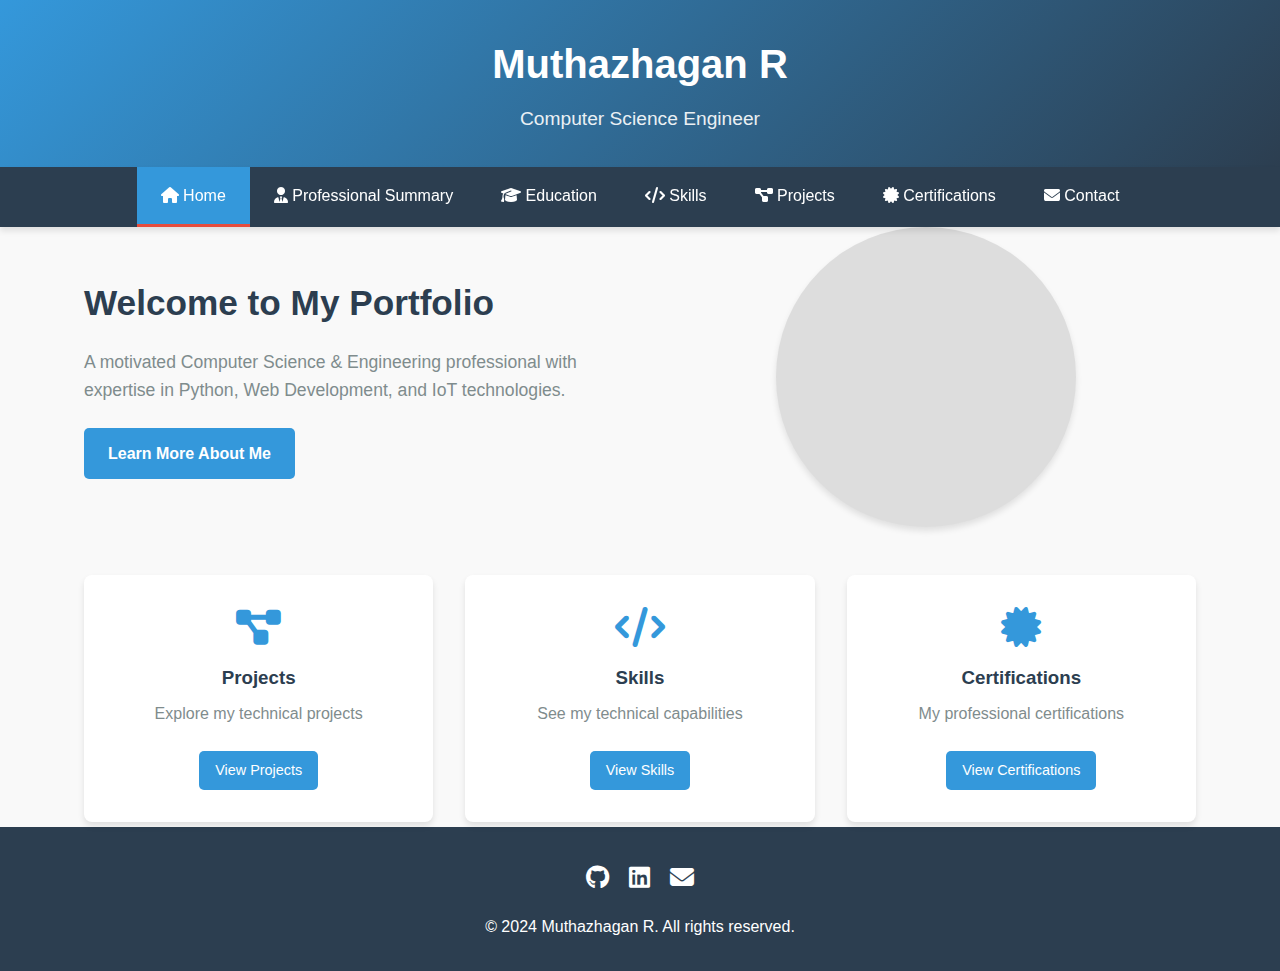
<file: index.html>
<!DOCTYPE html>
<html lang="en">
<head>
    <meta charset="UTF-8">
    <meta name="viewport" content="width=device-width, initial-scale=1.0">
    <title>Muthazhagan R - Portfolio</title>
    <link rel="stylesheet" href="styles.css">
    <link rel="stylesheet" href="https://cdnjs.cloudflare.com/ajax/libs/font-awesome/6.4.0/css/all.min.css">
</head>
<body>
    <header>
        <div class="container">
            <h1>Muthazhagan R</h1>
            <p>Computer Science Engineer</p>
        </div>
    </header>

    <nav>
        <ul>
            <li><a href="index.html" class="active"><i class="fas fa-home"></i> Home</a></li>
            <li><a href="professional-summary.html"><i class="fas fa-user-tie"></i> Professional Summary</a></li>
            <li><a href="education.html"><i class="fas fa-graduation-cap"></i> Education</a></li>
            <li><a href="skills.html"><i class="fas fa-code"></i> Skills</a></li>
            <li><a href="projects.html"><i class="fas fa-project-diagram"></i> Projects</a></li>
            <li><a href="certifications.html"><i class="fas fa-certificate"></i> Certifications</a></li>
            <li><a href="contact.html"><i class="fas fa-envelope"></i> Contact</a></li>
        </ul>
    </nav>

    <main class="container">
        <section class="hero">
            <div class="hero-content">
                <h2>Welcome to My Portfolio</h2>
                <p>A motivated Computer Science & Engineering professional with expertise in Python, Web Development, and IoT technologies.</p>
                <a href="professional-summary.html" class="btn">Learn More About Me</a>
            </div>
            <div class="hero-image">
                <div class="image-placeholder"></div>
            </div>
        </section>

        <section class="quick-links">
            <div class="link-card">
                <i class="fas fa-project-diagram"></i>
                <h3>Projects</h3>
                <p>Explore my technical projects</p>
                <a href="projects.html" class="btn-small">View Projects</a>
            </div>
            <div class="link-card">
                <i class="fas fa-code"></i>
                <h3>Skills</h3>
                <p>See my technical capabilities</p>
                <a href="skills.html" class="btn-small">View Skills</a>
            </div>
            <div class="link-card">
                <i class="fas fa-certificate"></i>
                <h3>Certifications</h3>
                <p>My professional certifications</p>
                <a href="certifications.html" class="btn-small">View Certifications</a>
            </div>
        </section>
    </main>

    <footer>
        <div class="container">
            <div class="social-links">
                <a href="https://github.com/Muthuff" target="_blank"><i class="fab fa-github"></i></a>
                <a href="http://www.linkedin.com/in/muthazhagan-r-7359a42ba" target="_blank"><i class="fab fa-linkedin"></i></a>
                <a href="mailto:muthu3929213@gmail.com"><i class="fas fa-envelope"></i></a>
            </div>
            <p>&copy; 2024 Muthazhagan R. All rights reserved.</p>
        </div>
    </footer>
</body>
</html>
</file>
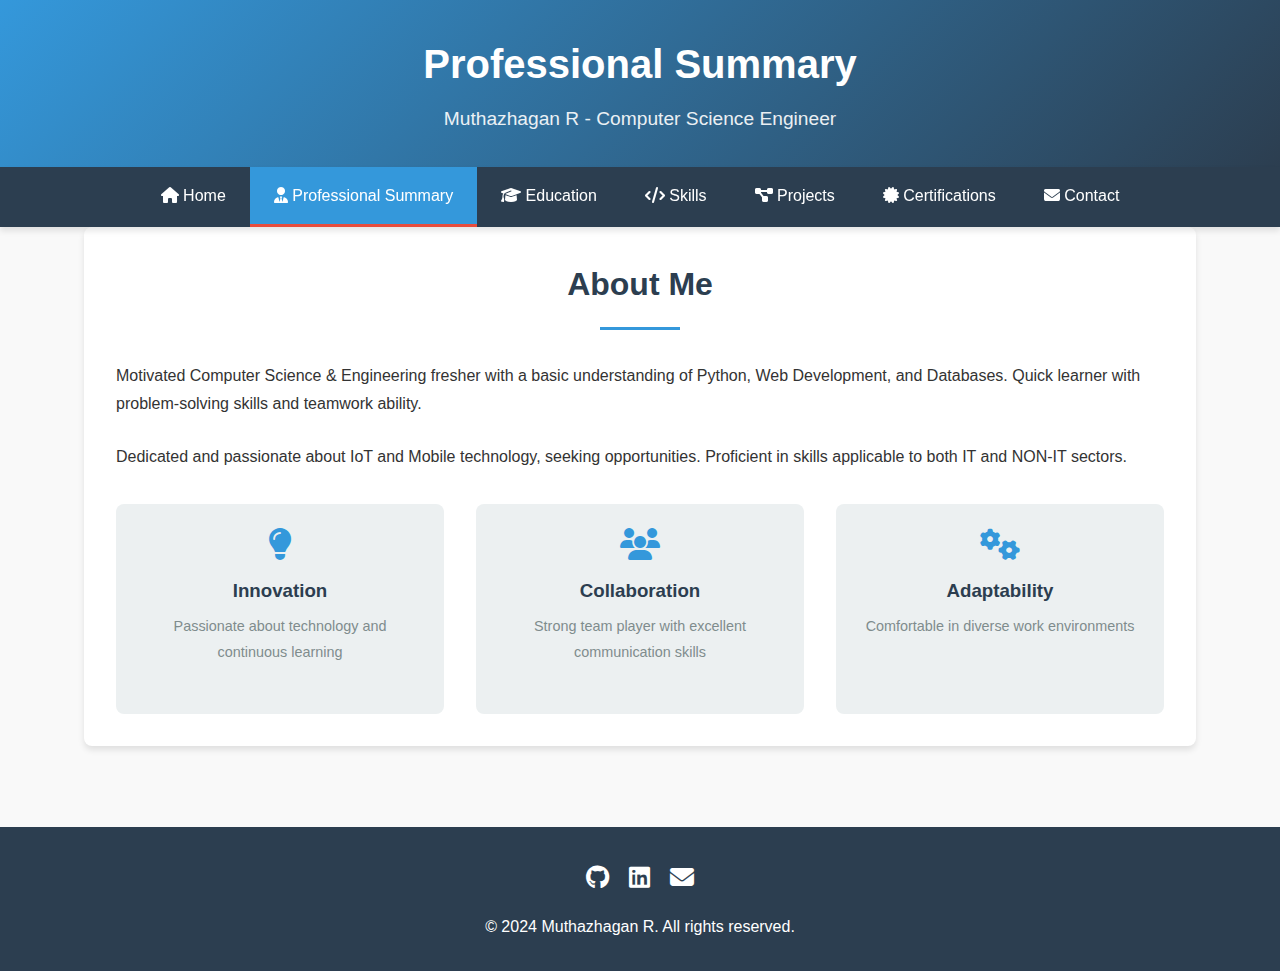
<file: professional-summary.html>
<!DOCTYPE html>
<html lang="en">
<head>
    <meta charset="UTF-8">
    <meta name="viewport" content="width=device-width, initial-scale=1.0">
    <title>Professional Summary - Muthazhagan R</title>
    <link rel="stylesheet" href="styles.css">
    <link rel="stylesheet" href="https://cdnjs.cloudflare.com/ajax/libs/font-awesome/6.4.0/css/all.min.css">
</head>
<body>
    <header>
        <div class="container">
            <h1>Professional Summary</h1>
            <p>Muthazhagan R - Computer Science Engineer</p>
        </div>
    </header>

    <nav>
        <ul>
            <li><a href="index.html"><i class="fas fa-home"></i> Home</a></li>
            <li><a href="professional-summary.html" class="active"><i class="fas fa-user-tie"></i> Professional Summary</a></li>
            <li><a href="education.html"><i class="fas fa-graduation-cap"></i> Education</a></li>
            <li><a href="skills.html"><i class="fas fa-code"></i> Skills</a></li>
            <li><a href="projects.html"><i class="fas fa-project-diagram"></i> Projects</a></li>
            <li><a href="certifications.html"><i class="fas fa-certificate"></i> Certifications</a></li>
            <li><a href="contact.html"><i class="fas fa-envelope"></i> Contact</a></li>
        </ul>
    </nav>

    <main class="container">
        <section class="content-section">
            <div class="section-header">
                <h2>About Me</h2>
                <div class="divider"></div>
            </div>
            <div class="summary-content">
                <p>Motivated Computer Science & Engineering fresher with a basic understanding of Python, Web Development, and Databases. Quick learner with problem-solving skills and teamwork ability.</p>
                
                <p>Dedicated and passionate about IoT and Mobile technology, seeking opportunities. Proficient in skills applicable to both IT and NON-IT sectors.</p>
                
                <div class="highlights">
                    <div class="highlight-card">
                        <i class="fas fa-lightbulb"></i>
                        <h3>Innovation</h3>
                        <p>Passionate about technology and continuous learning</p>
                    </div>
                    <div class="highlight-card">
                        <i class="fas fa-users"></i>
                        <h3>Collaboration</h3>
                        <p>Strong team player with excellent communication skills</p>
                    </div>
                    <div class="highlight-card">
                        <i class="fas fa-cogs"></i>
                        <h3>Adaptability</h3>
                        <p>Comfortable in diverse work environments</p>
                    </div>
                </div>
            </div>
        </section>
    </main>

    <footer>
        <div class="container">
            <div class="social-links">
                <a href="https://github.com/Muthuff" target="_blank"><i class="fab fa-github"></i></a>
                <a href="http://www.linkedin.com/in/muthazhagan-r-7359a42ba" target="_blank"><i class="fab fa-linkedin"></i></a>
                <a href="mailto:muthu3929213@gmail.com"><i class="fas fa-envelope"></i></a>
            </div>
            <p>&copy; 2024 Muthazhagan R. All rights reserved.</p>
        </div>
    </footer>
</body>
</html>
</file>
<file: styles.css>
/* Global Styles */
:root {
    --primary-color: #3498db;
    --secondary-color: #2c3e50;
    --accent-color: #e74c3c;
    --light-color: #ecf0f1;
    --dark-color: #2c3e50;
    --text-color: #333;
    --text-light: #7f8c8d;
    --shadow: 0 4px 6px rgba(0, 0, 0, 0.1);
    --transition: all 0.3s ease;
}

* {
    margin: 0;
    padding: 0;
    box-sizing: border-box;
}

body {
    font-family: 'Segoe UI', Tahoma, Geneva, Verdana, sans-serif;
    line-height: 1.6;
    color: var(--text-color);
    background-color: #f9f9f9;
}

.container {
    width: 90%;
    max-width: 1200px;
    margin: 0 auto;
    padding: 0 20px;
}

/* Header Styles */
header {
    background: linear-gradient(135deg, var(--primary-color), var(--secondary-color));
    color: white;
    padding: 2rem 0;
    text-align: center;
    box-shadow: var(--shadow);
}

header h1 {
    font-size: 2.5rem;
    margin-bottom: 0.5rem;
}

header p {
    font-size: 1.2rem;
    opacity: 0.9;
}

/* Navigation Styles */
nav {
    background-color: var(--secondary-color);
    position: sticky;
    top: 0;
    z-index: 100;
    box-shadow: var(--shadow);
}

nav ul {
    display: flex;
    justify-content: center;
    list-style: none;
    padding: 0;
    margin: 0;
}

nav li {
    margin: 0;
}

nav a {
    display: block;
    color: white;
    text-decoration: none;
    padding: 1rem 1.5rem;
    transition: var(--transition);
    font-weight: 500;
}

nav a:hover {
    background-color: var(--primary-color);
}

nav a.active {
    background-color: var(--primary-color);
    border-bottom: 3px solid var(--accent-color);
}

/* Main Content Styles */
main {
    padding: 2rem 0;
    min-height: calc(100vh - 300px);
}

.hero {
    display: flex;
    align-items: center;
    justify-content: space-between;
    margin-bottom: 3rem;
    gap: 2rem;
}

.hero-content {
    flex: 1;
}

.hero-content h2 {
    font-size: 2.2rem;
    margin-bottom: 1rem;
    color: var(--dark-color);
}

.hero-content p {
    font-size: 1.1rem;
    margin-bottom: 1.5rem;
    color: var(--text-light);
}

.hero-image {
    flex: 1;
    display: flex;
    justify-content: center;
}

.image-placeholder {
    width: 300px;
    height: 300px;
    background-color: #ddd;
    border-radius: 50%;
    display: flex;
    align-items: center;
    justify-content: center;
    overflow: hidden;
    box-shadow: var(--shadow);
}

/* Button Styles */
.btn {
    display: inline-block;
    background-color: var(--primary-color);
    color: white;
    padding: 0.8rem 1.5rem;
    border-radius: 5px;
    text-decoration: none;
    font-weight: 600;
    transition: var(--transition);
    border: none;
    cursor: pointer;
}

.btn:hover {
    background-color: var(--secondary-color);
    transform: translateY(-3px);
    box-shadow: 0 6px 12px rgba(0, 0, 0, 0.15);
}

.btn-small {
    display: inline-block;
    background-color: var(--primary-color);
    color: white;
    padding: 0.5rem 1rem;
    border-radius: 5px;
    text-decoration: none;
    font-size: 0.9rem;
    transition: var(--transition);
}

.btn-small:hover {
    background-color: var(--secondary-color);
}

/* Quick Links Section */
.quick-links {
    display: grid;
    grid-template-columns: repeat(auto-fit, minmax(300px, 1fr));
    gap: 2rem;
    margin-top: 2rem;
}

.link-card {
    background-color: white;
    padding: 2rem;
    border-radius: 8px;
    box-shadow: var(--shadow);
    text-align: center;
    transition: var(--transition);
}

.link-card:hover {
    transform: translateY(-5px);
    box-shadow: 0 10px 20px rgba(0, 0, 0, 0.1);
}

.link-card i {
    font-size: 2.5rem;
    color: var(--primary-color);
    margin-bottom: 1rem;
}

.link-card h3 {
    margin-bottom: 0.5rem;
    color: var(--dark-color);
}

.link-card p {
    color: var(--text-light);
    margin-bottom: 1.5rem;
}

/* Content Section Styles */
.content-section {
    background-color: white;
    padding: 2rem;
    border-radius: 8px;
    box-shadow: var(--shadow);
    margin-bottom: 2rem;
}

.section-header {
    margin-bottom: 2rem;
    text-align: center;
}

.section-header h2 {
    font-size: 2rem;
    color: var(--dark-color);
    margin-bottom: 1rem;
}

.divider {
    height: 3px;
    width: 80px;
    background-color: var(--primary-color);
    margin: 0 auto;
}

.summary-content p {
    margin-bottom: 1.5rem;
    line-height: 1.8;
}

.highlights {
    display: grid;
    grid-template-columns: repeat(auto-fit, minmax(250px, 1fr));
    gap: 2rem;
    margin-top: 2rem;
}

.highlight-card {
    text-align: center;
    padding: 1.5rem;
    border-radius: 8px;
    background-color: var(--light-color);
    transition: var(--transition);
}

.highlight-card:hover {
    transform: translateY(-5px);
    box-shadow: var(--shadow);
}

.highlight-card i {
    font-size: 2rem;
    color: var(--primary-color);
    margin-bottom: 1rem;
}

.highlight-card h3 {
    margin-bottom: 0.5rem;
    color: var(--dark-color);
}

.highlight-card p {
    color: var(--text-light);
    font-size: 0.9rem;
}

/* Footer Styles */
footer {
    background-color: var(--secondary-color);
    color: white;
    padding: 2rem 0;
    text-align: center;
}

.social-links {
    margin-bottom: 1rem;
}

.social-links a {
    color: white;
    font-size: 1.5rem;
    margin: 0 0.5rem;
    transition: var(--transition);
}

.social-links a:hover {
    color: var(--primary-color);
    transform: translateY(-3px);
}

/* Responsive Styles */
@media (max-width: 768px) {
    .hero {
        flex-direction: column;
        text-align: center;
    }
    
    nav ul {
        flex-wrap: wrap;
    }
    
    nav li {
        flex: 1 1 auto;
        text-align: center;
    }
    
    .quick-links {
        grid-template-columns: 1fr;
    }
}

/* Additional Pages - Common Styles */
.education-item, .project-item, .certification-item {
    margin-bottom: 2rem;
    padding-bottom: 1.5rem;
    border-bottom: 1px solid #eee;
}

.education-item:last-child, .project-item:last-child, .certification-item:last-child {
    border-bottom: none;
}

.education-item h3, .project-item h3, .certification-item h3 {
    color: var(--dark-color);
    margin-bottom: 0.5rem;
}

.education-item p, .project-item p, .certification-item p {
    margin-bottom: 0.5rem;
    color: var(--text-light);
}

.skill-category {
    margin-bottom: 2rem;
}

.skill-category h3 {
    color: var(--dark-color);
    margin-bottom: 1rem;
    padding-bottom: 0.5rem;
    border-bottom: 2px solid var(--primary-color);
}

.skill-list {
    list-style-type: none;
}

.skill-list li {
    margin-bottom: 0.8rem;
    position: relative;
    padding-left: 1.5rem;
}

.skill-list li:before {
    content: "▹";
    position: absolute;
    left: 0;
    color: var(--primary-color);
}

/* Contact Page Styles */
.contact-info {
    display: grid;
    grid-template-columns: repeat(auto-fit, minmax(250px, 1fr));
    gap: 2rem;
    margin-top: 2rem;
}

.contact-card {
    background-color: white;
    padding: 1.5rem;
    border-radius: 8px;
    box-shadow: var(--shadow);
    text-align: center;
    transition: var(--transition);
}

.contact-card:hover {
    transform: translateY(-5px);
    box-shadow: 0 10px 20px rgba(0, 0, 0, 0.1);
}

.contact-card i {
    font-size: 2rem;
    color: var(--primary-color);
    margin-bottom: 1rem;
}

.contact-card h3 {
    margin-bottom: 0.5rem;
    color: var(--dark-color);
}

.contact-card a {
    color: var(--text-color);
    text-decoration: none;
    transition: var(--transition);
}

.contact-card a:hover {
    color: var(--primary-color);
}
</file>
